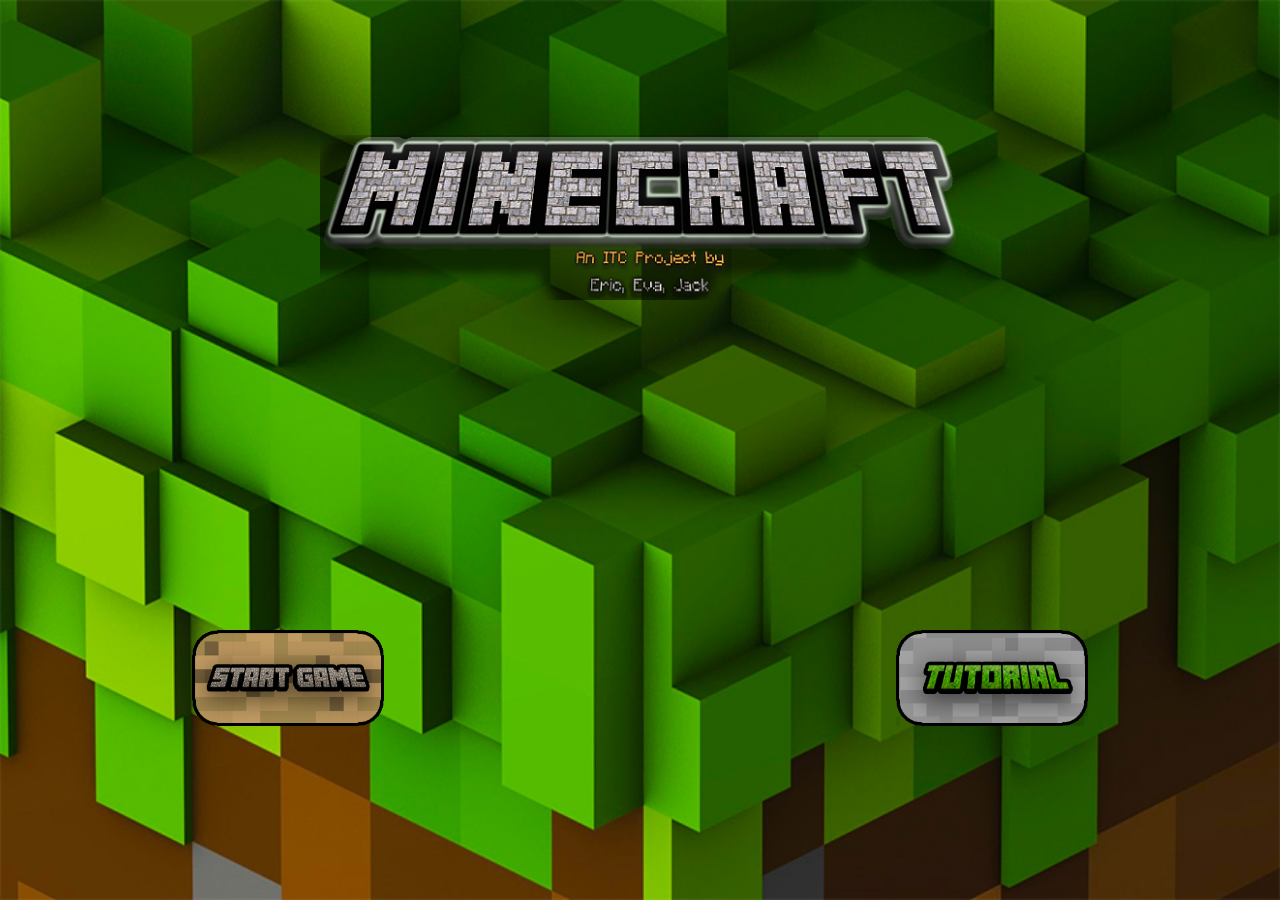
<file: index.html>
<html>

<head>
    <!-- Required meta tags -->
    <meta charset="utf-8">
    <meta name="viewport" content="width=device-width, initial-scale=1, shrink-to-fit=no">

    <link rel="stylesheet" href="./assignment6.css">

    <title>⛏️MINECRAFT 2D⛏️</title>

</head>

<body>
    <div id="MainModal">
        <div id="logo" click="StartGame()" >
            <img src="./images/MineCraft.png">
        </div>
        <div id="btn-tutorial" click="OpenTutorial();"></div>
        <div id="btn-start" click="StartGame();"></div>
    </div>

    <div id="TutoModal">
        <div class="rules">
            <h1>TUTORIAL</h1>
            <p> <strong>
                    YOU MINE ROCKS WITH THE PICKAXE, </br>
                    YOU DIG DIRT AND GRASS WITH THE SHOVEL, </br>
                    YOU CUT TREES AND LEAVES WITH THE AXE, </br>
                    AND USE THE INVENTORY YOU HAVE GATHERED TO... </br>CREATE YOUR OWN WORLD!!!</strong></p>
        </div>
        <div id="btn-start2" click="CloseTutorial();"></div>

    </div>
    <div id="container">
        <div id="toolsContain">
            <div class="toolItem"></div>
            <div class="toolItem"></div>
            <div class="toolItem"></div>
            <div class="inventory dirt"><span id="dirtInventory"></span></div>
            <div class="inventory grass"><span id="grassInventory"></span></div>
            <div class="inventory leaf"><span id="leafInventory"></span></div>
            <div class="inventory tree"><span id="treeInventory"></span></div>
            <div class="inventory rock"><span id="rockInventory"></span></div>
        </div>
        <div id="board">
            <div id="main"></div>
        </div>
    </div>

    <script src="https://code.jquery.com/jquery-3.4.1.min.js"></script>
    <script src="./assignment6.js"></script>

</body>

</html>
</file>
<file: assignment6.css>
body {
    width: 100vw;
    height: 98vh;
    box-sizing: border-box;
    margin: 0;
    position: relative;
  }
  
  #main {
    width: calc(100vw - 150px);
    height: 100vh;
    float: right;
    display: grid;
    grid-template-columns: repeat(20, auto);
    grid-gap: 0px;
    margin: auto 0 auto 150px;
  }
  
  .sky {
    background-color: lightskyblue;
  }
  
  .cloud {
    background-color: white;
  }
  
  .dirt {
    background-image: url(./images/dirt.png);
  }
  
  .grass {
    background-image: url(./images/grass.png);
  }
  
  .rock {
    background-image: url(./images/rock.png);
  }
  
  .tree {
    background-image: url(./images/tree.png);
  }
  
  .leaf {
    background-image: url(./images/leaf.png);
  }
  
  .box {
    height: 100%;
    width: 100%;
    background-size: cover;
    box-sizing: border-box;
  }
  
  #toolsContain {
    background-color: gray;
    position: absolute;
    width: 150px;
    height: 100vh;
    display: flex;
    flex-direction: column;
    -webkit-box-shadow: inset 0px 0px 0px 10px rgba(0, 0, 0, 0.75);
    -moz-box-shadow: inset 0px 0px 0px 10px rgba(0, 0, 0, 0.75);
    box-shadow: inset 0px 0px 0px 10px rgba(0, 0, 0, 0.75);
    justify-content: space-evenly;
  }
  
  .toolItem {
    border: 5px solid black;
    margin-right: auto;
    margin-left: auto;
    height: 50px;
    width: 50px;
  }
  
  .toolItem img {
    width: 50px;
    height: 50px;
  }
  
  .toolSelected {
    background-color: blue;
  }
  
  .inventory {
    border: 5px solid black;
    margin-right: auto;
    margin-left: auto;
    height: 50px;
    width: 50px;
    background-size: contain;
  }
  
  #container {
    display: none;
  }
  
  #MainModal {
    background-image: url("./images/background-empty.jpg");
    background-repeat: round;
    background-size: contain;
    height: 100vh;
    width: 100vw;
    position: relative;
    display: flex;
    justify-content: space-evenly;
    margin: 0;
    border: 0;
  }
  
  #btn-tutorial {
    background-image: url("./images/tutorialbutton.png");
    background-repeat: no-repeat;
    background-size: contain;
    height: 15%;
    width: 15%;
    z-index: 10;
    position: absolute;
    bottom: 15vh;
    right: 15vw;
  }
  
  #btn-start {
    background-image: url("./images/start.png");
    background-repeat: no-repeat;
    background-size: contain;
    height: 15%;
    width: 15%;
    z-index: 10;
    position: absolute;
    bottom: 15vh;
    left: 15vw;
  }
  
  .rules {
    width: 100vw;
    position: absolute;
    font-size: 30;
    color: white;
    bottom: 40%;
    line-height: 150%;
    text-align: center;
    text-shadow: black 2px;
  }
  
  .rules h1 {
    font-family: fantasy;
  }
  
  span {
    font-size: 4vh;
    font-weight: bold;
    text-align: center;
    margin-left: .5vw;
    color:white;
  }
  
  
  #TutoModal {
    background-image: url("./images/background-empty.jpg");
    background-repeat: no-repeat;
    background-size: cover;
    height: 100vh;
    width: 100vw;
    z-index: 10;
    display: none;
    margin: 0;
    border: 0;
  }
  
  #btn-start2 {
    background-image: url("./images/start.png");
    background-repeat: no-repeat;
    background-size: contain;
    height: 15%;
    width: 15%;
    z-index: 100;
    position: absolute;
    bottom: 15vh;
    left: 42.5vw;
  }
  
  #logo img{
    display: flex;
    max-height: 25vh;
    width: 50vw;
    margin-top: 15vh;
  }
  @media only screen and (max-width:1450px){
    #MainModal {
      background-image: url("./images/background-empty.jpg");
      background-repeat: round;
      background-size: cover;
      height: 100vh;
      width: 100vw;
      position: relative;
      display: flex;
      justify-content: space-evenly;
      margin: 0;
      border: 0;
    }
  
  }
  @media only screen and (max-width: 1050px) {
    #logo img{
      display: flex;
      width: 50vw;
      margin-top: 10vh;
  
  }
  
  @media only screen and (max-width: 900px) {
    #toolsContain {
      width: 100px;
      -webkit-box-shadow: inset 0px 0px 0px 5px rgba(0, 0, 0, 0.75);
      -moz-box-shadow: inset 0px 0px 0px 5px rgba(0, 0, 0, 0.75);
      box-shadow: inset 0px 0px 0px 5px rgba(0, 0, 0, 0.75);
    }
  
    #main {
      width: calc(100vw - 100px);
      margin-left: 100px;
    }
  
    #MainModal {
      background-image: url("./images/background-empty.jpg");
      background-repeat: round;
      background-size: cover;
      height: 100vh;
      width: 100vw;
      position: relative;
      display: flex;
      justify-content: space-evenly;
      margin: 0;
      border: 0;
    }
  
    #logo img{
      max-height: 30vh;
      
      width:50vw;
      margin-top: 15vh;
    }
    
    #btn-tutorial {
      height: 25%;
      width: 25%;
      bottom: 15vh;
      right: 10vw;
    }
    
    #btn-start {
      height: 25%;
      width: 25%;
      bottom: 15vh;
      left: 10vw;
    }
  
    #btn-start2 {
      height: 30%;
      width: 30%;
      bottom: 5vh;
      left : 35%;
    }
  
    .rules {
      width: 100vw;
      position: absolute;
      font-size: 25;
      color: white;
      bottom: 40%;
      line-height: 150%;
      text-align: center;
      text-shadow: black 2px;
    }
  }
  
  @media only screen and (max-width: 750px){
    #logo img{
      max-height: 30vh;
      height: 15vh;
      width:auto;
      margin-top: 15vh;
    }
  
    #btn-start2 {
      height: 30%;
      width: 30%;
      bottom: 5vh;
      left : 35%;
    }
  
  }
  
  
  @media only screen and (max-width: 600px) {
    #toolsContain {
      width: 50px;
      -webkit-box-shadow: inset 0px 0px 0px 3px rgba(0, 0, 0, 0.75);
      -moz-box-shadow: inset 0px 0px 0px 3px rgba(0, 0, 0, 0.75);
      box-shadow: inset 0px 0px 0px 3px rgba(0, 0, 0, 0.75);
    }
    #main {
      width: calc(100vw - 50px);
      margin-left: 50px;
    }
    .toolItem {
      border: 1px solid black;
      height: 30px;
      width: 30px;
    }
    .toolItem img {
      width: 30px;
      height: 30px;
    }
    .inventory {
      border: 1px solid black;
      height: 30px;
      width: 30px;
    }
  
    #MainModal {
      background-image: url("./images/background-empty.jpg");
      background-repeat: round;
      background-size: cover;
      height: 100vh;
      width: 100vw;
      position: relative;
      display: flex;
      justify-content: space-evenly;
      margin: 0;
      border: 0;
    }
  
    #logo img{
      display: flex;
      max-height: 25vh;
      width: 80vw;
      margin-top: 25vh;
  }
</file>
